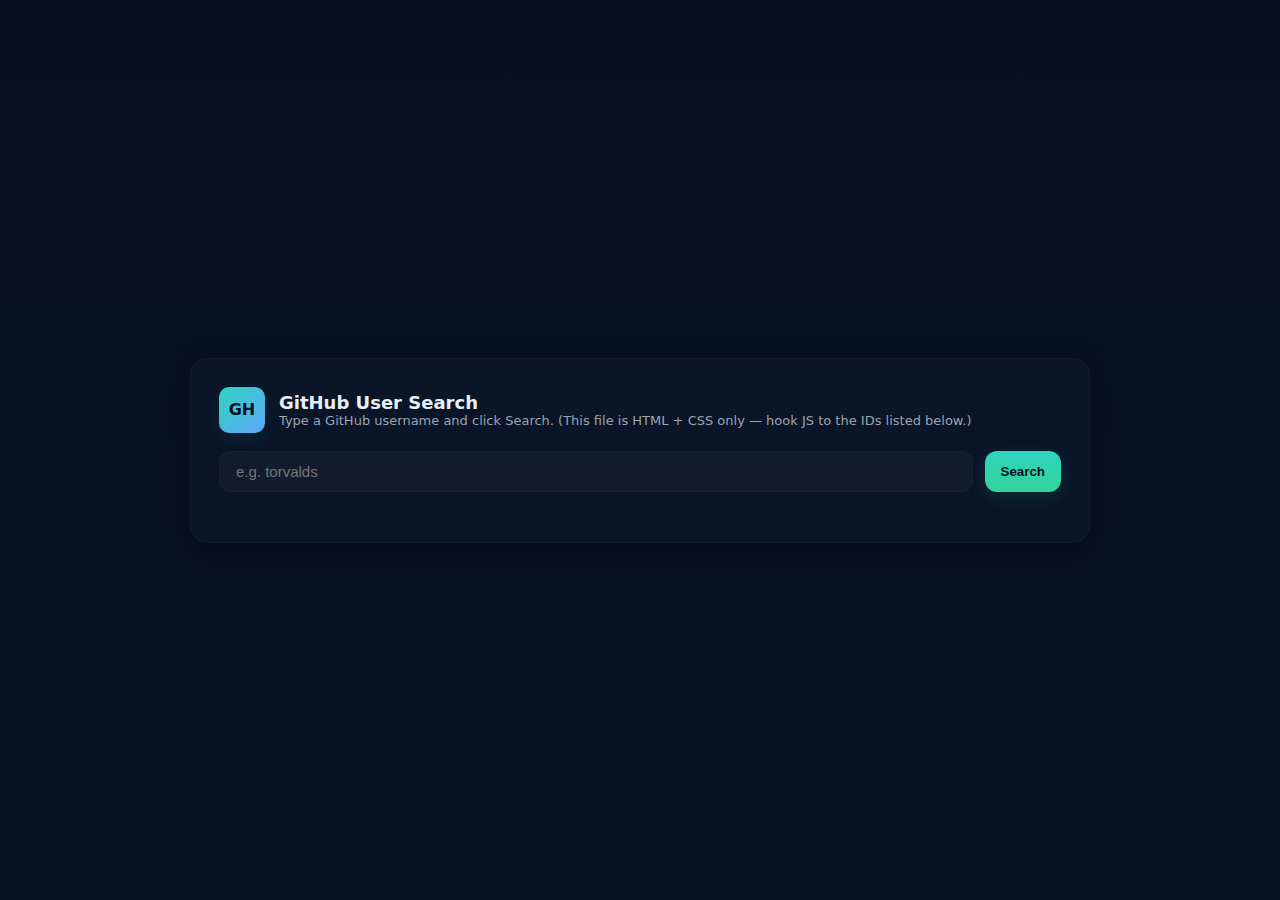
<file: Api Project/index.html>
<!doctype html>
<html lang="en">
<head>
  <meta charset="utf-8" />
  <meta name="viewport" content="width=device-width,initial-scale=1" />
  <title>GitHub User Search UI</title>
  <link rel="stylesheet" href="style.css">
  
</head>
<body>
  <div class="app">
    <div class="heading">
      <div class="logo">GH</div>
      <div>
        <h1>GitHub User Search</h1>
        <p class="lead">Type a GitHub username and click Search. (This file is HTML + CSS only — hook JS to the IDs listed below.)</p>
      </div>
    </div>

    <div class="search-row">
      <div class="input">
        <input id="searchInput" class="searchInput" type="text" placeholder="e.g. torvalds" aria-label="GitHub username"/>
      </div>
      <button id="searchBtn" class="btn">Search</button>
    </div>

    <div class="layout">
      <!-- LEFT: Profile card -->
      

      <!-- RIGHT: Repos / details -->
      
    </div>

  </div>

  <script src="script.js"></script>
</body>
</html>
</file>
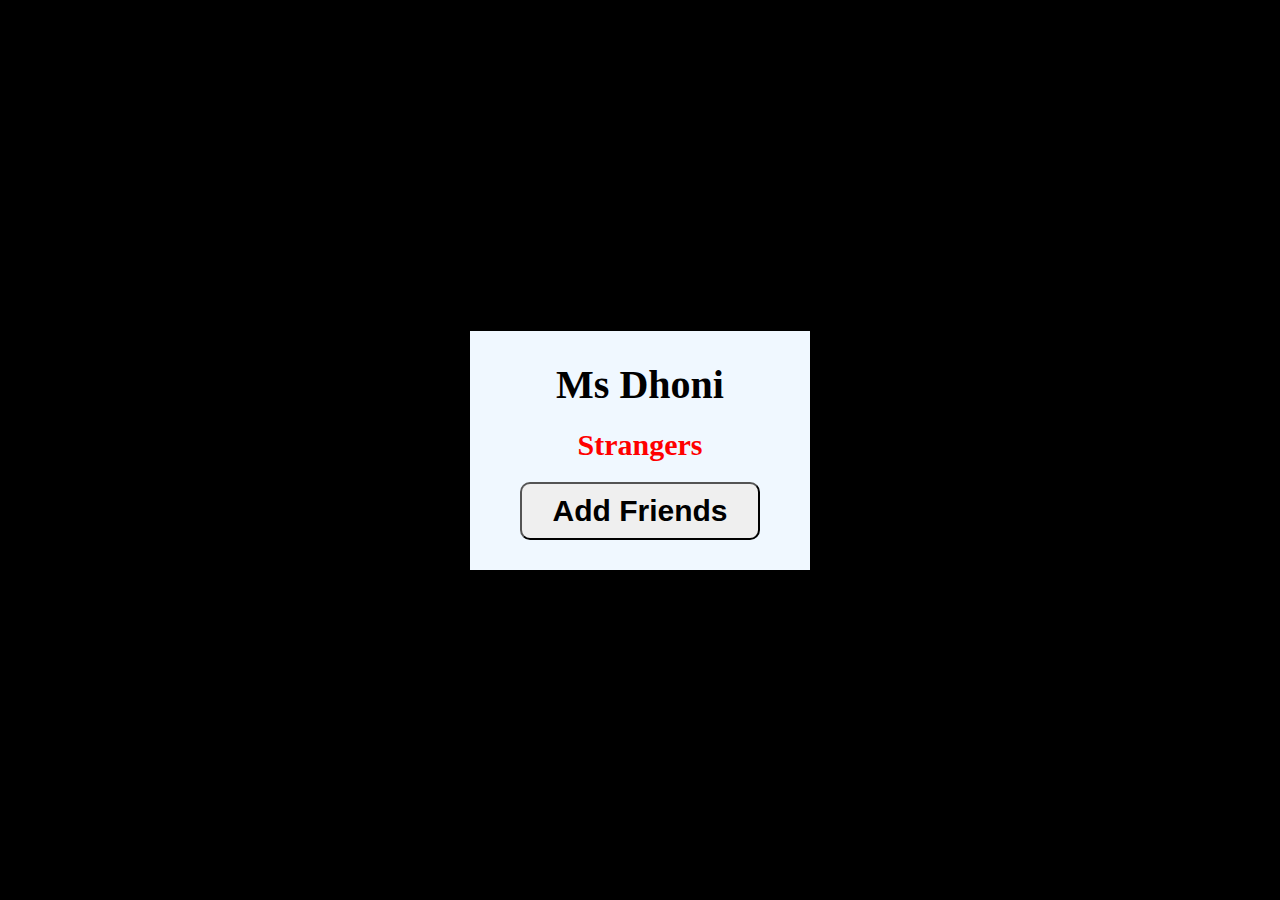
<file: DOM Project 1/index.html>
<!DOCTYPE html>
<html lang="en">
<head>
    <meta charset="UTF-8">
    <meta name="viewport" content="width=device-width, initial-scale=1.0">
    <title>Document</title>
    <link rel="stylesheet" href="style.css">
</head>
<body>
    <div class="box">
        <h1>Ms Dhoni</h1>
        <h5>Strangers</h5>
        <button>Add Friends</button>
    </div>
    <script src="script.js"></script>
</body>
</html>
</file>
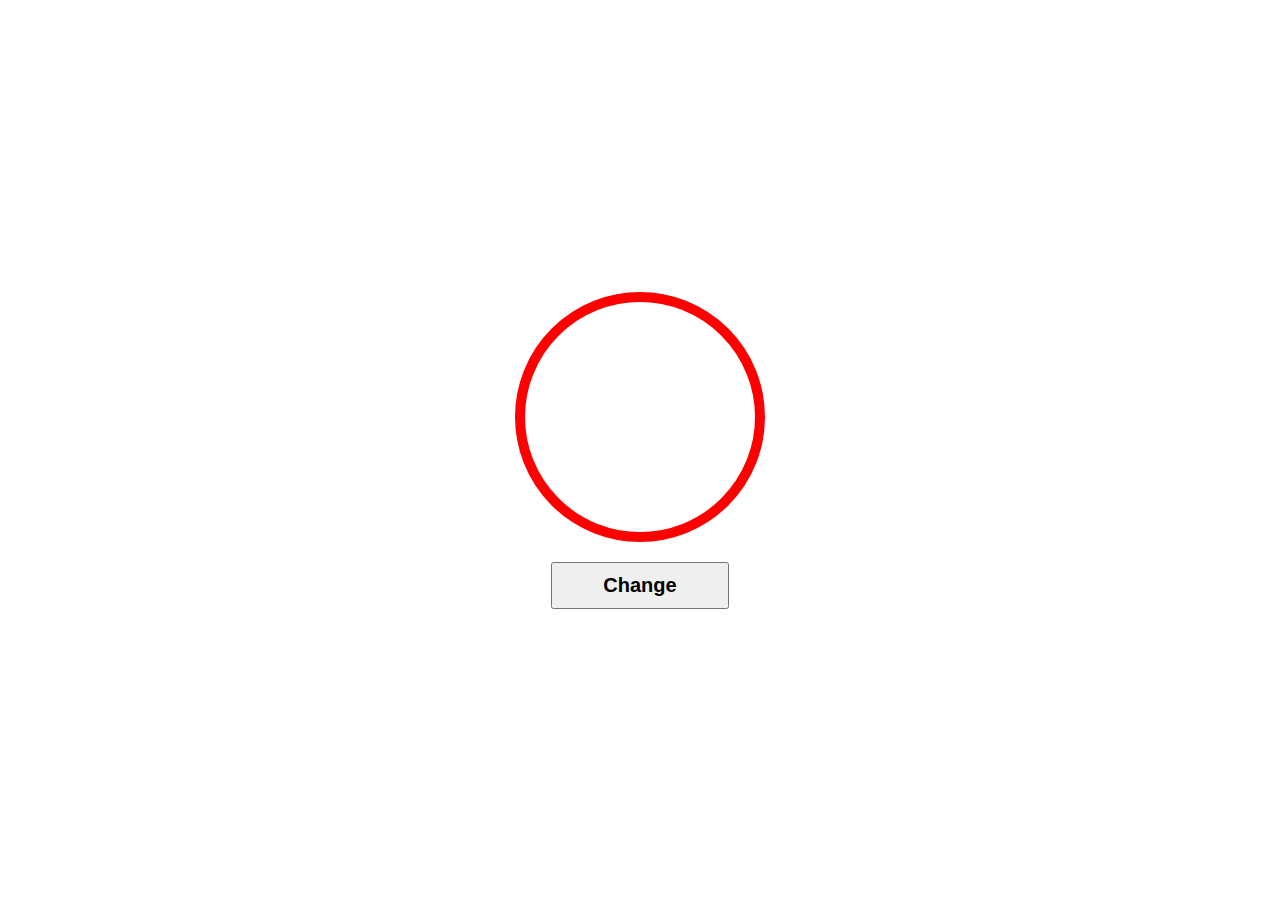
<file: Dom Project 2/index.html>
<!DOCTYPE html>
<html lang="en">
<head>
    <meta charset="UTF-8">
    <meta name="viewport" content="width=device-width, initial-scale=1.0">
    <title>Document</title>
    <link rel="stylesheet" href="style.css">
</head>
<body>
     <div class="box"></div>
     <button>Change</button>
    <script src="script.js"></script>
</body>
</html>
</file>
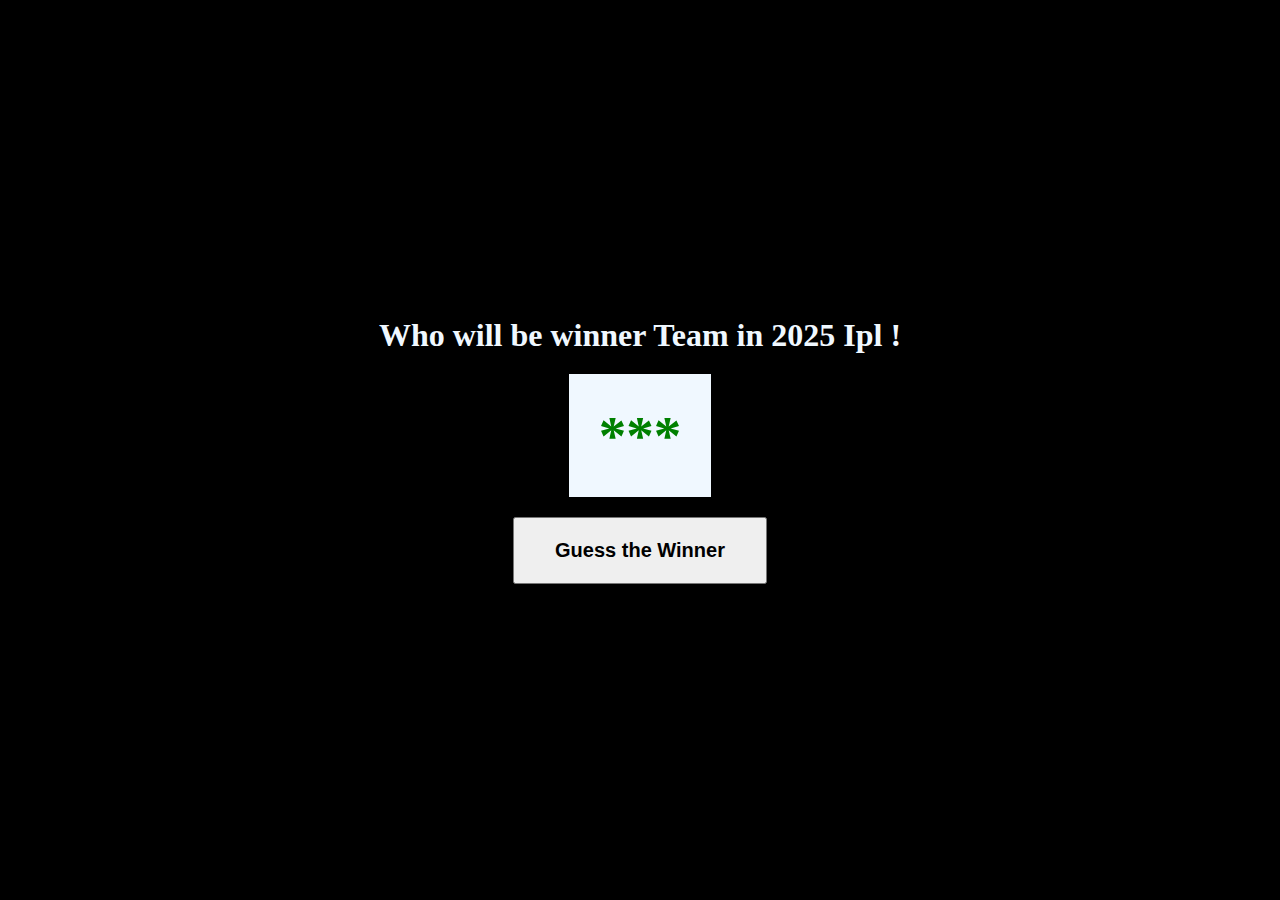
<file: Dom Project 3/index.html>
<!DOCTYPE html>
<html lang="en">
<head>
    <meta charset="UTF-8">
    <meta name="viewport" content="width=device-width, initial-scale=1.0">
    <title>Document</title>
    <link rel="stylesheet" href="style.css">
</head>
<body>
    <h1>Who will be winner Team in 2025 Ipl !</h1>
    <h2>***</h2>
    <button>Guess the Winner</button>
    <script src="script.js"></script>
</body>
</html>
</file>
<file: Api Project/style.css>
:root{
      --bg: #0f1724;
      --card: #0b1220;
      --muted: #9aa4b2;
      --accent: #2dd4bf;
      --glass: rgba(255,255,255,0.03);
      --radius: 14px;
      --maxw: 900px;
      font-family: Inter, system-ui, -apple-system, 'Segoe UI', Roboto, 'Helvetica Neue', Arial;
    }
    *{box-sizing:border-box}
    html,body{height:100%}
    body{
      margin:0;
      background:linear-gradient(180deg,#071021 0%,#081226 60%);
      color:#e6eef6;
      display:flex;
      align-items:center;
      justify-content:center;
      padding:32px;
    }

    .app{
      width:100%;
      max-width:var(--maxw);
      background:linear-gradient(180deg, rgba(255,255,255,0.02), rgba(255,255,255,0.01));
      border-radius:18px;
      padding:28px;
      box-shadow:0 10px 30px rgba(2,6,23,0.6);
      border:1px solid rgba(255,255,255,0.03);
    }

    .heading{
      display:flex;
      align-items:center;
      gap:14px;
      margin-bottom:18px;
    }
    .logo{
      width:46px;
      height:46px;
      border-radius:10px;
      background:linear-gradient(135deg,var(--accent),#60a5fa);
      display:flex;
      align-items:center;
      justify-content:center;
      font-weight:700;color:#012;
      box-shadow:0 6px 18px rgba(45,212,191,0.08);
    }
    h1{font-size:18px;margin:0}
    p.lead{margin:0;color:var(--muted);font-size:13px}

    /* Search bar */
    .search-row{
      display:flex;gap:12px;margin-top:18px;margin-bottom:22px;
    }
    .search-row .input{
      flex:1;display:flex;align-items:center;background:var(--glass);padding:10px 14px;border-radius:12px;border:1px solid rgba(255,255,255,0.03);
    }
    .search-row input[type="text"]{
      width:100%;background:transparent;border:0;color:inherit;font-size:15px;outline:none;
    }
    .btn{
      background:linear-gradient(180deg,var(--accent),#34d399);
      color:#012;padding:10px 16px;border-radius:12px;border:none;font-weight:600;cursor:pointer;box-shadow:0 6px 20px rgba(45,212,191,0.12);
    }
    .btn:active{transform:translateY(1px)}

    .layout{
      width: 50%;
      
      gap:20px;
      align-items:center;
      justify-content: center; 
    }

    /* Profile card */
    .profile{
      background:linear-gradient(180deg, rgba(255,255,255,0.015), rgba(255,255,255,0.01));
      padding:18px;border-radius:14px;border:1px solid rgba(255,255,255,0.03);
      display:flex;flex-direction:column;gap:12px;align-items:center;text-align:center;
    }
    .avatar{
      width:120px;height:120px;border-radius:16px;background:rgba(255,255,255,0.03);display:inline-block;overflow:hidden;border:1px solid rgba(255,255,255,0.04);
    }
    .avatar img{width:100%;height:100%;object-fit:cover;display:block}
    .name{font-size:18px;font-weight:700}
    .handle{color:var(--muted);font-size:13px}
    .bio{color:var(--muted);font-size:13px;margin-top:6px}

    .meta{display:flex;gap:10px;margin-top:12px}
    .meta .item{background:rgba(255,255,255,0.02);padding:8px 10px;border-radius:10px;border:1px solid rgba(255,255,255,0.01);min-width:84px}
    .meta .num{font-weight:700}
    .company{display:flex;gap:8px;align-items:center;color:var(--muted);font-size:13px;margin-top:8px}

    /* Repos list */
    .repos{
      background:linear-gradient(180deg, rgba(255,255,255,0.01), rgba(255,255,255,0.01));padding:18px;border-radius:14px;
      border:1px solid rgba(255,255,255,0.03);
    }
    .repo{display:flex;flex-direction:column;
      padding:12px;border-radius:10px;margin-bottom:10px;background:rgba(255,255,255,0.01);border:1px solid rgba(255,255,255,0.02)}
    .repo h4{margin:0;font-size:15px}
    .repo p{margin:6px 0 0;color:var(--muted);font-size:13px}
    .repo .meta{margin-top:8px}

    .no-result{padding:20px;text-align:center;color:var(--muted)}

    /* responsive */
    @media (max-width:800px){
      .layout{grid-template-columns:1fr;}
      .avatar{width:96px;height:96px}
    }

    /* loading skeleton */
    .skeleton{background:linear-gradient(90deg,rgba(255,255,255,0.03),rgba(255,255,255,0.06),rgba(255,255,255,0.03));animation:pulse 1.4s infinite}
    @keyframes pulse{0%{opacity:1}50%{opacity:0.5}100%{opacity:1}}

    /* small helpers */
    .muted{color:var(--muted)}
    .hidden{display:none}
</file>
<file: DOM Project 1/style.css>
*{
    margin: 0;
    padding: 0;
    box-sizing: border-box;
}
html,body{
    width: 100%;
    height: 100%;
    background-color: black;
    display: flex;
    
    justify-content: center;
    align-items: center;
}
.box{
    background-color: aliceblue;
    display: flex;
    flex-direction: column;
    justify-content: center;
    align-items: center;
    padding: 30px 50px 30px 50px;
}
button{
    padding: 10px 30px 10px 30px;
    font-weight: bold;
    margin-top: 20px;
    font-size: 30px;
    border-radius: 10px;
}
h1{
    font-size: 40px;
}

h5{
    font-size: 30px;
    margin-top: 20px;
    color: red;
}
</file>
<file: Dom Project 2/style.css>
*{
    margin: 0;
    padding: 0;
    box-sizing: border-box;
}
html,body{
    width: 100%;
    height: 100%;
    display: flex;
    flex-direction: column;
    justify-content: center;
    align-items: center;
    gap: 20px;
    /* background-color: black; */
}
.box{
    width: 250px;
    height: 250px;
    background-color: rgb(255, 255,255);
    border: 10px solid red;
    border-radius: 50%;
}
button{
    padding: 10px 50px 10px 50px;
    font-size: 20px;
    font-weight: bold;
}
button:active{
    scale: 0.95;
}
</file>
<file: Dom Project 3/style.css>
*{
    margin: 0;
    padding: 0;
    box-sizing: border-box;
}
html,body{
    width: 100%;
    height: 100%;
    display: flex;
    flex-direction: column;
    justify-content: center;
    align-items: center;
    gap: 20px;
    background-color: black;
}
h1{
    color: aliceblue;
}
h2{
    color: black;
    background-color: aliceblue;
    padding: 30px 30px;
    font-size: 55px;
    color: green;
    text-align: center;
}
button{
    padding: 20px 40px;
    font-size: 20px;
    font-weight: bold;
}
</file>
